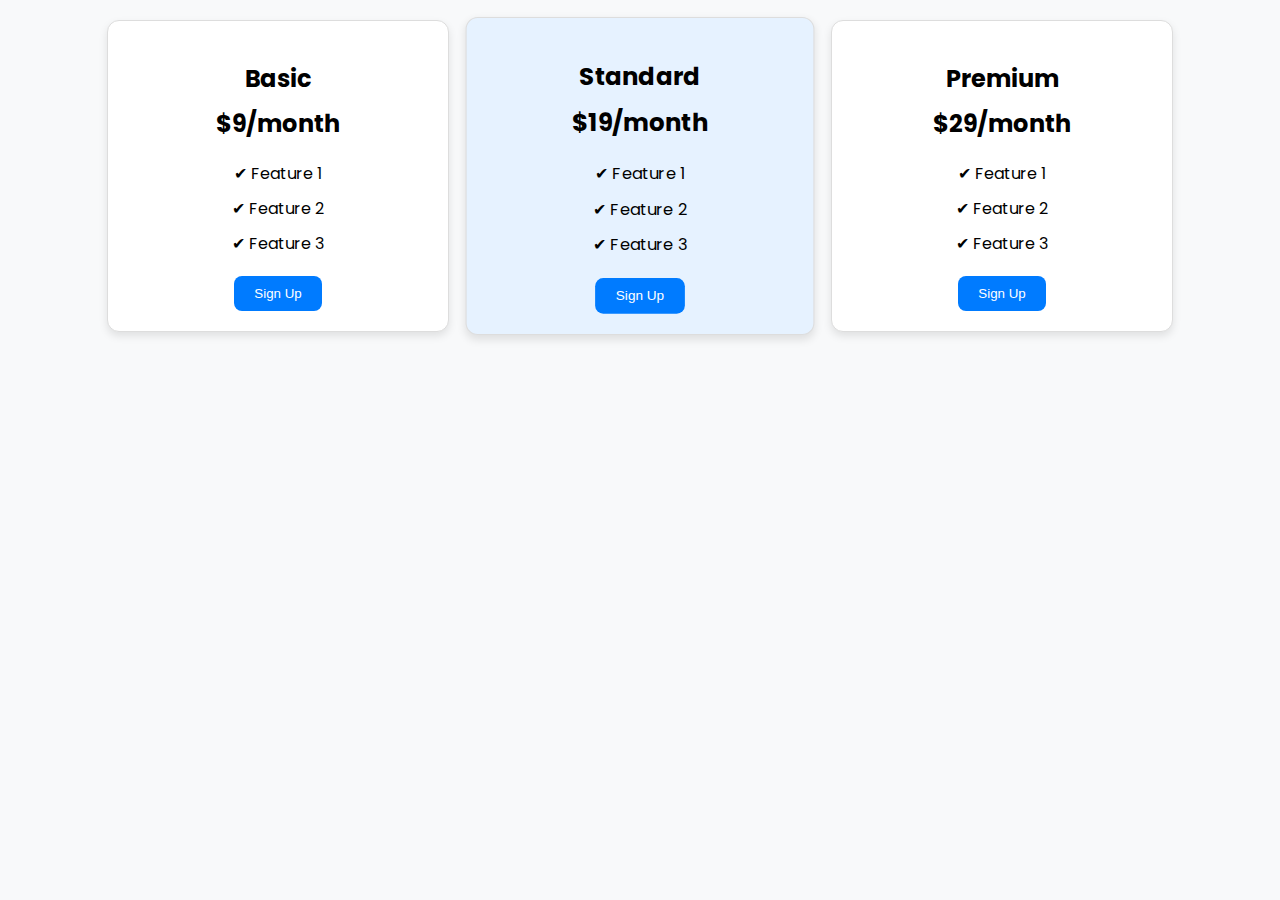
<file: index.html>
<!DOCTYPE html>
<html lang="en">
<head>
  <meta charset="UTF-8">
  <meta name="viewport" content="width=device-width, initial-scale=1.0">
  <title>Pricing Table</title>
  <link href="https://fonts.googleapis.com/css2?family=Poppins:wght@400;600&display=swap" rel="stylesheet">
  <style>
    body {
      font-family: 'Poppins', sans-serif;
      background: #f8f9fa;
      margin: 0;
      padding: 20px;
    }
    .pricing-container {
      display: flex;
      gap: 20px;
      justify-content: center;
      flex-wrap: wrap;
    }
    .pricing-card {
      background: #fff;
      border: 1px solid #ddd;
      border-radius: 12px;
      padding: 20px;
      width: 300px;
      text-align: center;
      box-shadow: 0 4px 8px rgba(0,0,0,0.1);
      transition: transform 0.3s;
    }
    .pricing-card h2 {
      margin-bottom: 10px;
    }
    .pricing-card p.price {
      font-size: 24px;
      font-weight: bold;
      margin: 10px 0;
    }
    .pricing-card ul {
      list-style: none;
      padding: 0;
      margin: 20px 0;
    }
    .pricing-card ul li {
      margin: 10px 0;
    }
    .pricing-card button {
      background: #007bff;
      color: white;
      border: none;
      padding: 10px 20px;
      border-radius: 8px;
      cursor: pointer;
      transition: background 0.3s;
    }
    .pricing-card button:hover {
      background: #0056b3;
    }
    .standard {
      background: #e6f2ff;
      transform: scale(1.02);
    }
    .standard:hover {
      transform: scale(1.05);
    }
    @media (max-width: 768px) {
      .pricing-container {
        flex-direction: column;
        align-items: center;
      }
    }
  </style>
</head>
<body>
  <div class="pricing-container">
    <div class="pricing-card">
      <h2>Basic</h2>
      <p class="price">$9/month</p>
      <ul>
        <li>✔ Feature 1</li>
        <li>✔ Feature 2</li>
        <li>✔ Feature 3</li>
      </ul>
      <button>Sign Up</button>
    </div>

    <div class="pricing-card standard">
      <h2>Standard</h2>
      <p class="price">$19/month</p>
      <ul>
        <li>✔ Feature 1</li>
        <li>✔ Feature 2</li>
        <li>✔ Feature 3</li>
      </ul>
      <button>Sign Up</button>
    </div>

    <div class="pricing-card">
      <h2>Premium</h2>
      <p class="price">$29/month</p>
      <ul>
        <li>✔ Feature 1</li>
        <li>✔ Feature 2</li>
        <li>✔ Feature 3</li>
      </ul>
      <button>Sign Up</button>
    </div>
  </div>
</body>
</html>
</file>
